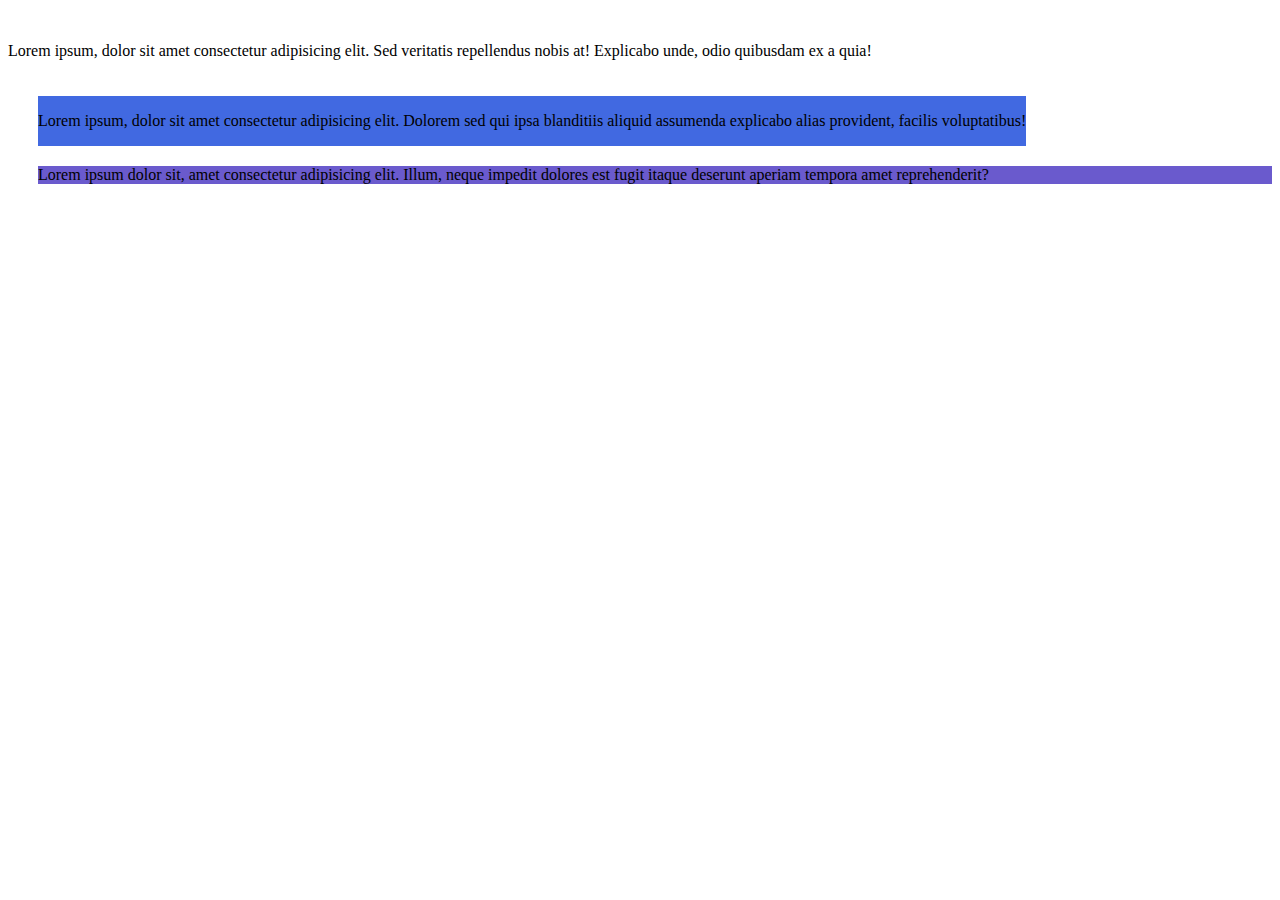
<file: 1/index.html>
<!DOCTYPE html>
<html lang="en">

<head>
    <meta charset="UTF-8">
    <meta name="viewport" content="width=device-width, initial-scale=1.0">
    <meta http-equiv="X-UA-Compatible" content="ie=edge">
    <title>1</title>
    <link rel="stylesheet" href="./style.css">
</head>

<body class="color">
<div class="inline"><p>Lorem ipsum, dolor sit amet consectetur adipisicing elit. Sed veritatis repellendus nobis at! Explicabo unde, odio quibusdam ex a quia!</p></div>
<div class="inlineblock"><p>Lorem ipsum, dolor sit amet consectetur adipisicing elit. Dolorem sed qui ipsa blanditiis aliquid assumenda explicabo alias provident, facilis voluptatibus!</p></div>
<div class="block"><p>Lorem ipsum dolor sit, amet consectetur adipisicing elit. Illum, neque impedit dolores est fugit itaque deserunt aperiam tempora amet reprehenderit?</p></div>
</body>

</html>
</file>
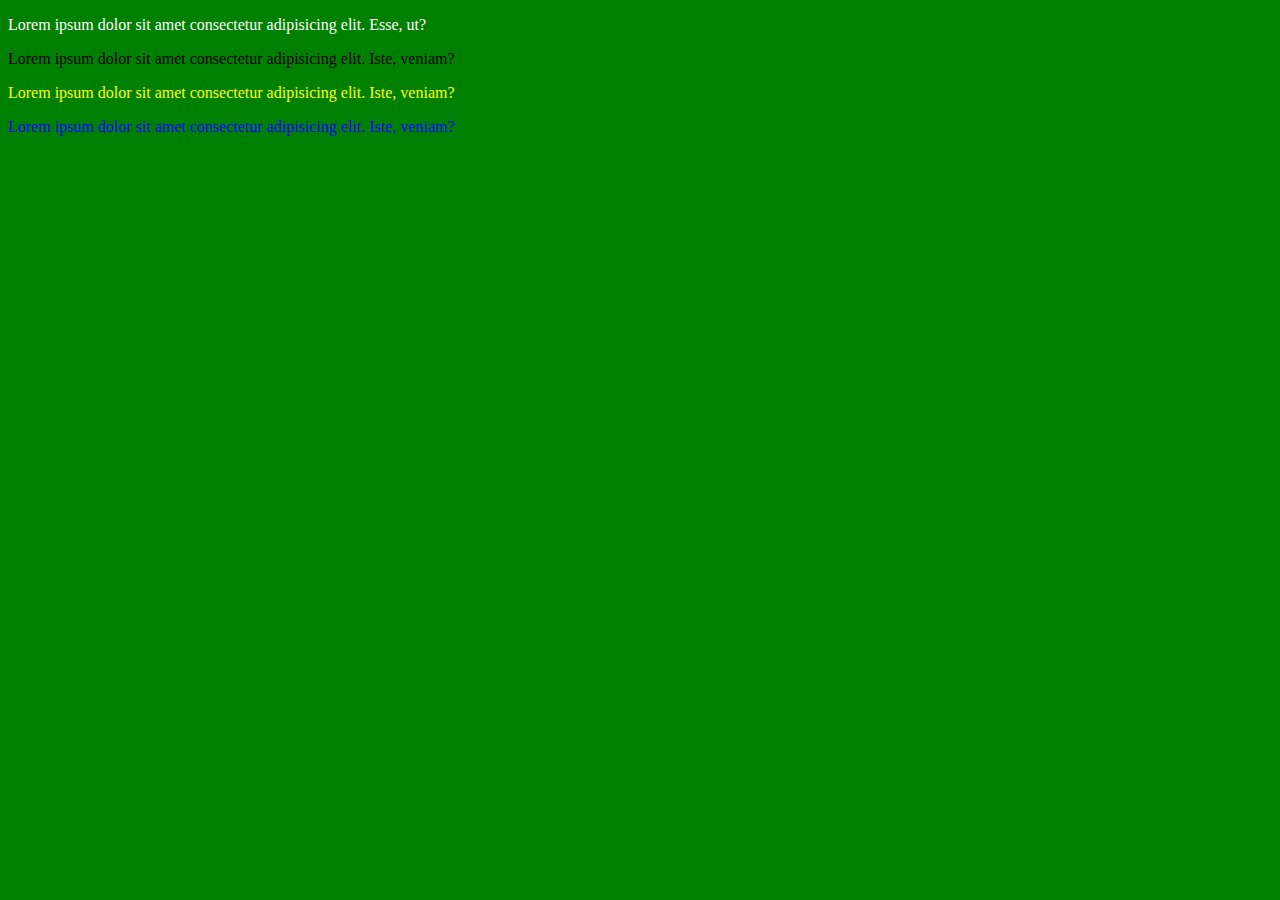
<file: 2/index.html>
<!DOCTYPE html>
<html lang="en">

<head>
    <meta charset="UTF-8">
    <meta name="viewport" content="width=device-width, initial-scale=1.0">
    <meta http-equiv="X-UA-Compatible" content="ie=edge">
    <title>2</title>
    <link rel="stylesheet" href="./style.css">
</head>

<body class="main">
<p class="white">Lorem ipsum dolor sit amet consectetur adipisicing elit. Esse, ut?</p>
<p class="black">Lorem ipsum dolor sit amet consectetur adipisicing elit. Iste, veniam?</p>
<p class="yellow">Lorem ipsum dolor sit amet consectetur adipisicing elit. Iste, veniam?</p>
<p class="blue">Lorem ipsum dolor sit amet consectetur adipisicing elit. Iste, veniam?</p>
</body>

</html>
</file>
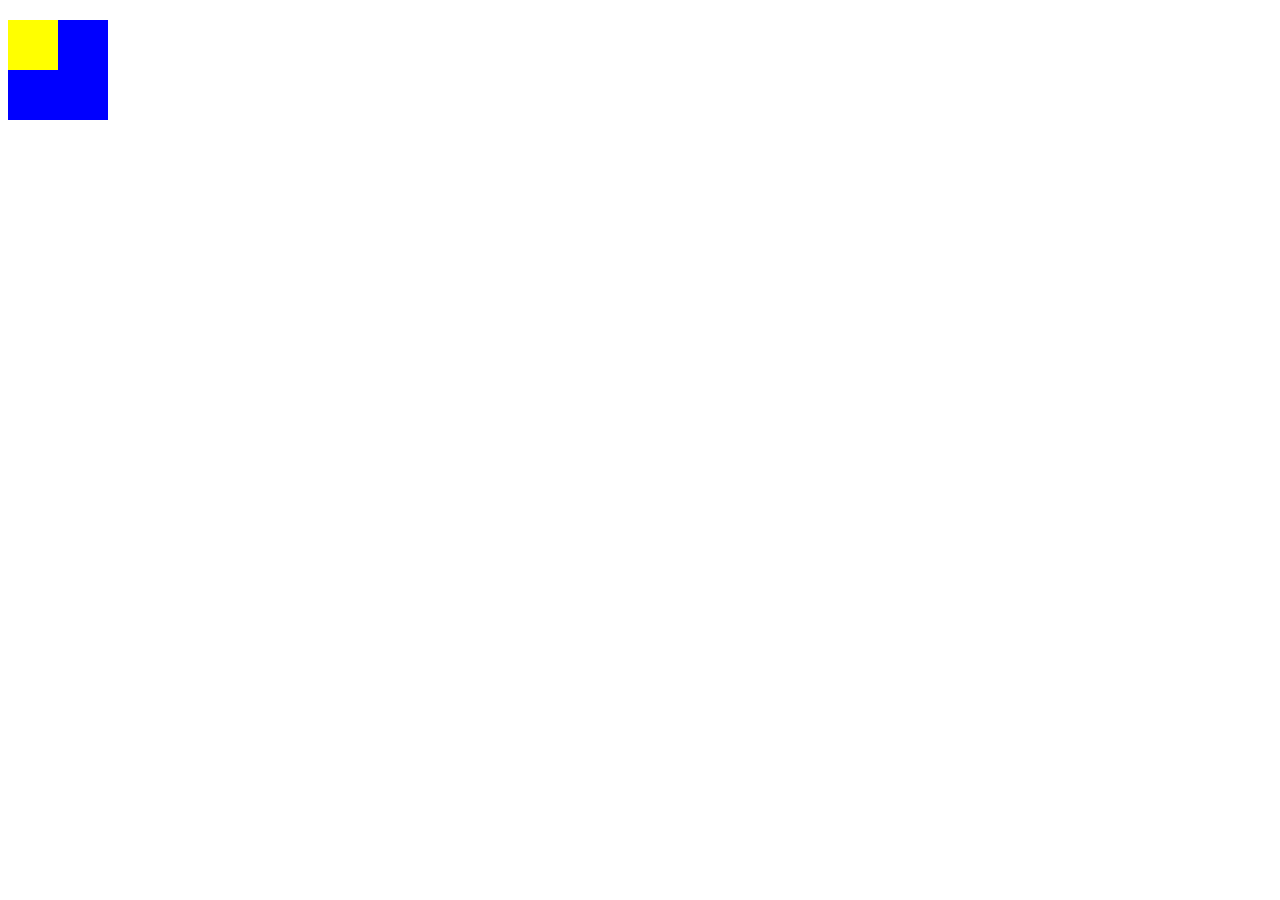
<file: 3/index.html>
<!DOCTYPE html>
<html lang="en">

<head>
  <meta charset="UTF-8">
  <meta name="viewport" content="width=device-width, initial-scale=1.0">
  <meta http-equiv="X-UA-Compatible" content="ie=edge">
  <title>3</title>
  <link rel="stylesheet" href="./style.css">
</head>

<body>
  <div class="one">
    <div class="two"></div>
  </div>
</body>

</html>
</file>
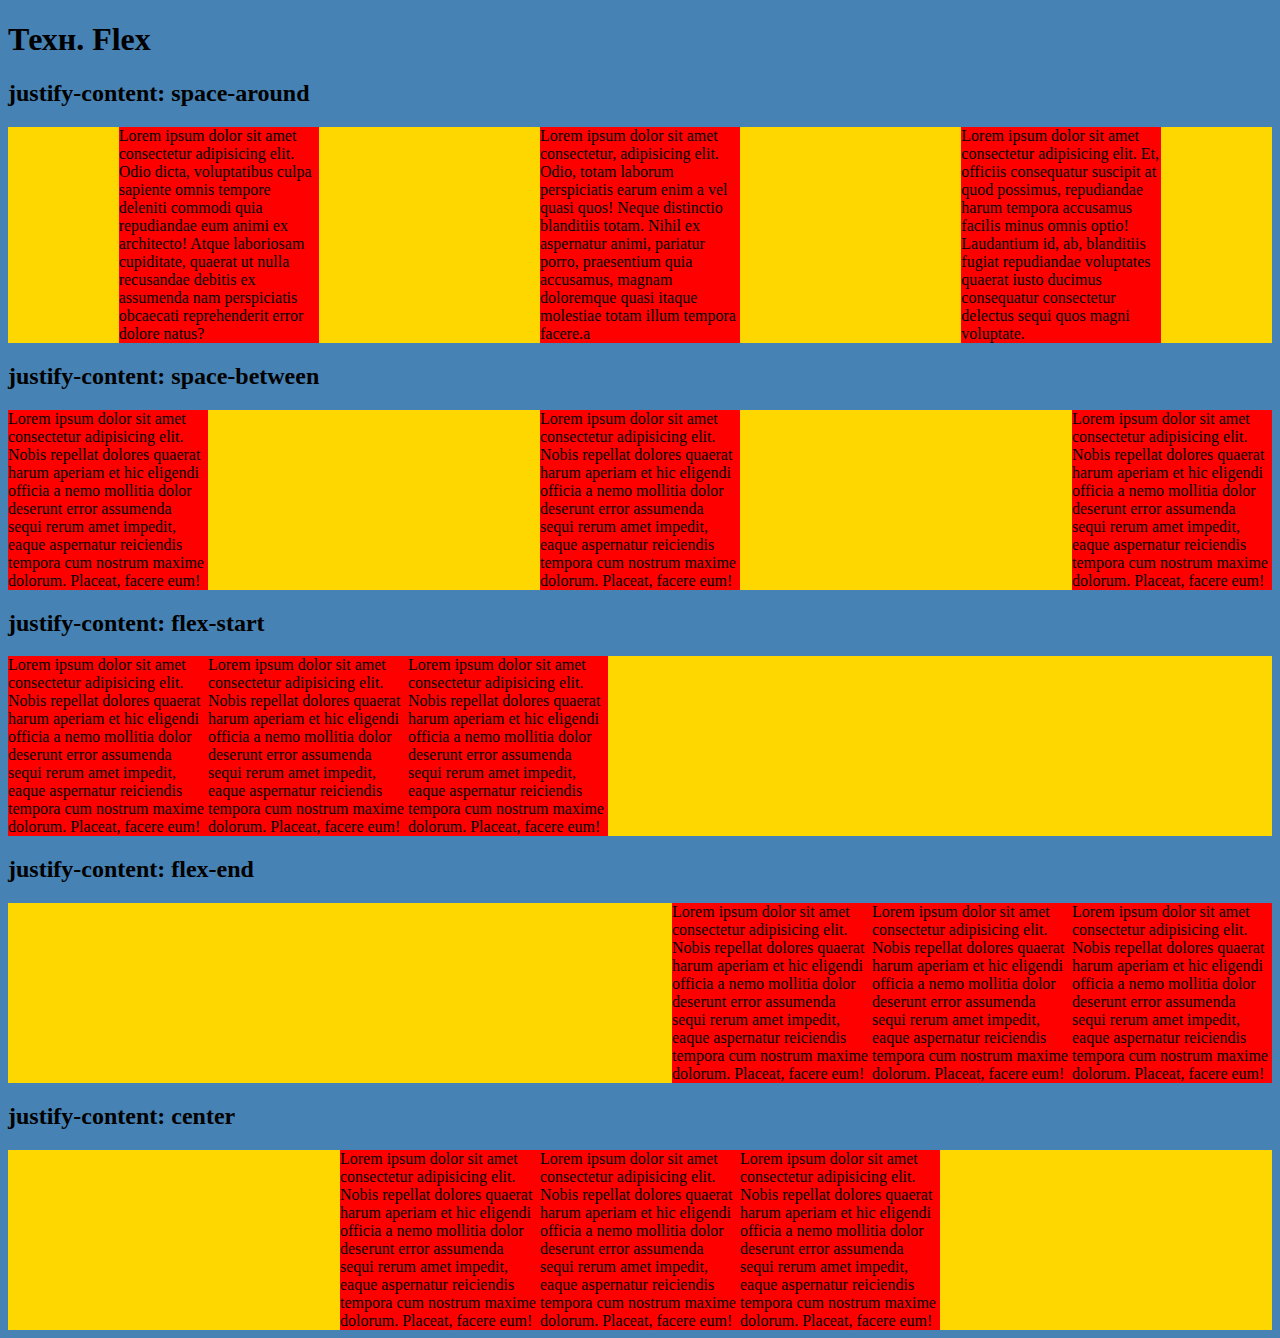
<file: 5/index.html>
<!DOCTYPE html>
<html lang="en">

<head>
    <meta charset="UTF-8">
    <meta name="viewport" content="width=device-width, initial-scale=1.0">
    <meta http-equiv="X-UA-Compatible" content="ie=edge">
    <title>Document</title>
    <link rel="stylesheet" href="./style.css">
</head>

<body class="bg">
    <h1>Техн. Flex</h1>
    <h2>justify-content: space-around</h2>
    <div class="main">
        <div class="block">Lorem ipsum dolor sit amet consectetur adipisicing elit. Odio dicta, voluptatibus culpa
            sapiente omnis tempore deleniti commodi quia repudiandae eum animi ex architecto! Atque laboriosam
            cupiditate, quaerat ut nulla recusandae debitis ex assumenda nam perspiciatis obcaecati reprehenderit error
            dolore natus?</div>
        <div class="block">Lorem ipsum dolor sit amet consectetur, adipisicing elit. Odio, totam laborum perspiciatis
            earum enim a vel quasi quos! Neque distinctio blanditiis totam. Nihil ex aspernatur animi, pariatur porro,
            praesentium quia accusamus, magnam doloremque quasi itaque molestiae totam illum tempora facere.а</div>
        <div class="block">Lorem ipsum dolor sit amet consectetur adipisicing elit. Et, officiis consequatur suscipit at
            quod possimus, repudiandae harum tempora accusamus facilis minus omnis optio! Laudantium id, ab, blanditiis
            fugiat repudiandae voluptates quaerat iusto ducimus consequatur consectetur delectus sequi quos magni
            voluptate.</div>
    </div>
    <h2>justify-content: space-between</h2>
    <div class="main2">
        <div class="block2">Lorem ipsum dolor sit amet consectetur adipisicing elit. Nobis repellat dolores quaerat
            harum aperiam et hic eligendi officia a nemo mollitia dolor deserunt error assumenda sequi rerum amet
            impedit, eaque aspernatur reiciendis tempora cum nostrum maxime dolorum. Placeat, facere eum!</div>
        <div class="block2">Lorem ipsum dolor sit amet consectetur adipisicing elit. Nobis repellat dolores quaerat
            harum aperiam et hic eligendi officia a nemo mollitia dolor deserunt error assumenda sequi rerum amet
            impedit, eaque aspernatur reiciendis tempora cum nostrum maxime dolorum. Placeat, facere eum!</div>
        <div class="block2">Lorem ipsum dolor sit amet consectetur adipisicing elit. Nobis repellat dolores quaerat
            harum aperiam et hic eligendi officia a nemo mollitia dolor deserunt error assumenda sequi rerum amet
            impedit, eaque aspernatur reiciendis tempora cum nostrum maxime dolorum. Placeat, facere eum!</div>
    </div>
    <h2>justify-content: flex-start</h2>
    <div class="main3">
        <div class="block3">Lorem ipsum dolor sit amet consectetur adipisicing elit. Nobis repellat dolores quaerat
            harum aperiam et hic eligendi officia a nemo mollitia dolor deserunt error assumenda sequi rerum amet
            impedit, eaque aspernatur reiciendis tempora cum nostrum maxime dolorum. Placeat, facere eum!</div>
        <div class="block3">Lorem ipsum dolor sit amet consectetur adipisicing elit. Nobis repellat dolores quaerat
            harum aperiam et hic eligendi officia a nemo mollitia dolor deserunt error assumenda sequi rerum amet
            impedit, eaque aspernatur reiciendis tempora cum nostrum maxime dolorum. Placeat, facere eum!</div>
        <div class="block3">Lorem ipsum dolor sit amet consectetur adipisicing elit. Nobis repellat dolores quaerat
            harum aperiam et hic eligendi officia a nemo mollitia dolor deserunt error assumenda sequi rerum amet
            impedit, eaque aspernatur reiciendis tempora cum nostrum maxime dolorum. Placeat, facere eum!</div>
    </div>
    <h2>justify-content: flex-end</h2>
    <div class="main4">
        <div class="block4">Lorem ipsum dolor sit amet consectetur adipisicing elit. Nobis repellat dolores quaerat
            harum aperiam et hic eligendi officia a nemo mollitia dolor deserunt error assumenda sequi rerum amet
            impedit, eaque aspernatur reiciendis tempora cum nostrum maxime dolorum. Placeat, facere eum!</div>
        <div class="block4">Lorem ipsum dolor sit amet consectetur adipisicing elit. Nobis repellat dolores quaerat
            harum aperiam et hic eligendi officia a nemo mollitia dolor deserunt error assumenda sequi rerum amet
            impedit, eaque aspernatur reiciendis tempora cum nostrum maxime dolorum. Placeat, facere eum!</div>
        <div class="block4">Lorem ipsum dolor sit amet consectetur adipisicing elit. Nobis repellat dolores quaerat
            harum aperiam et hic eligendi officia a nemo mollitia dolor deserunt error assumenda sequi rerum amet
            impedit, eaque aspernatur reiciendis tempora cum nostrum maxime dolorum. Placeat, facere eum!</div>
    </div>
    <h2>justify-content: center</h2>
    <div class="main5">
        <div class="block5">Lorem ipsum dolor sit amet consectetur adipisicing elit. Nobis repellat dolores quaerat
            harum aperiam et hic eligendi officia a nemo mollitia dolor deserunt error assumenda sequi rerum amet
            impedit, eaque aspernatur reiciendis tempora cum nostrum maxime dolorum. Placeat, facere eum!</div>
        <div class="block5">Lorem ipsum dolor sit amet consectetur adipisicing elit. Nobis repellat dolores quaerat
            harum aperiam et hic eligendi officia a nemo mollitia dolor deserunt error assumenda sequi rerum amet
            impedit, eaque aspernatur reiciendis tempora cum nostrum maxime dolorum. Placeat, facere eum!</div>
        <div class="block5">Lorem ipsum dolor sit amet consectetur adipisicing elit. Nobis repellat dolores quaerat
            harum aperiam et hic eligendi officia a nemo mollitia dolor deserunt error assumenda sequi rerum amet
            impedit, eaque aspernatur reiciendis tempora cum nostrum maxime dolorum. Placeat, facere eum!</div>
    </div>
</body>

</html>
</file>
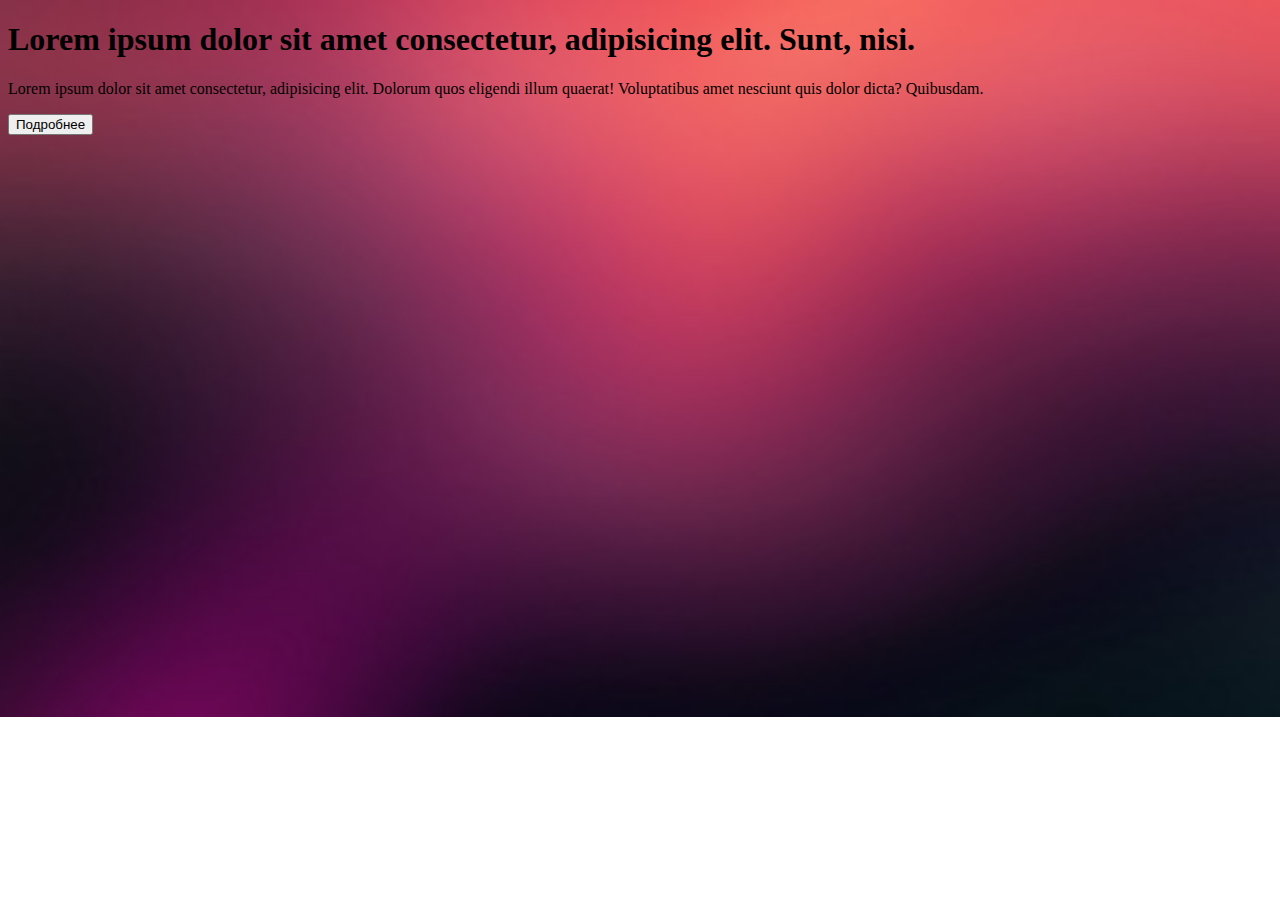
<file: 4/imdex.html>
<!DOCTYPE html>
<html lang="en">

<head>
    <meta charset="UTF-8">
    <meta name="viewport" content="width=device-width, initial-scale=1.0">
    <meta http-equiv="X-UA-Compatible" content="ie=edge">
    <title>Document</title>
    <link rel="stylesheet" href="./style.css">
</head>

<body class="bg">
    <div class="container">
        <h1>Lorem ipsum dolor sit amet consectetur, adipisicing elit. Sunt, nisi.</h1>
        <p>Lorem ipsum dolor sit amet consectetur, adipisicing elit. Dolorum quos eligendi illum quaerat! Voluptatibus
            amet nesciunt quis dolor dicta? Quibusdam.</p>
        <button>Подробнее</button>
    </div>
    <div class="block"></div>

</body>

</html>
</file>
<file: 1/style.css>
.inline {
    display: inline;
    margin-top: 20px;
    margin-left: 30px;
    background-color: red;
}
.inlineblock {
    display: inline-block;
    margin-top: 20px;
    margin-left: 30px;
    background-color: royalblue;
}
.block {
    display: block;
    margin-top: 20px;
    margin-left: 30px;
    background-color: slateblue;
}
</file>
<file: 2/style.css>
.main {
    background-color: green;
}
.white {
    color: white;
}
.black {
    color: black;   
}
.yellow {
    color: yellow;
}
.blue {
    color: blue;
}
</file>
<file: 3/style.css>
.one {
    width: 100px;
    height: 100px;
    background-color: blue;
    margin-top: 20px;
}
.two {
    background-color: yellow;
    float: left;
    width: 50px;
    height: 50px;
}
</file>
<file: 5/style.css>
.bg {
    background-color: steelblue;
}
.main {
    display: flex;
    justify-content: space-around;
background-color: gold;

}
.block {
    background-color: red;
    width:  200px;
}
.main2 {
    display: flex;
    justify-content: space-between;
    background-color: gold;
}
.block2 {
    background-color: red;
    width: 200px;
}
.main3 {
    display: flex;
    justify-content: flex-start;
    background-color: gold;
}
.block3 {
    background-color: red;
    width: 200px;
}
.main4 {
    display: flex;
    justify-content: flex-end;
    background-color: gold;
}
.block4 {
    background-color: red;
    width: 200px;
}
.main5 {
    display: flex;
    justify-content: center;
    background-color: gold;
}
.block5 {
    background-color: red;
    width: 200px;
}
</file>
<file: 4/style.css>
* {
    box-sizing: border-box;
}


.body {
    display: flex;
align-items: center;
font-family: Arial, Helvetica, sans-serif;
margin: 0px;
}
.bg {
    background-image: url(../4/img/1.jpg);
    background-repeat: no-repeat;
    background-size: cover;
    height: 100%;
}
</file>
